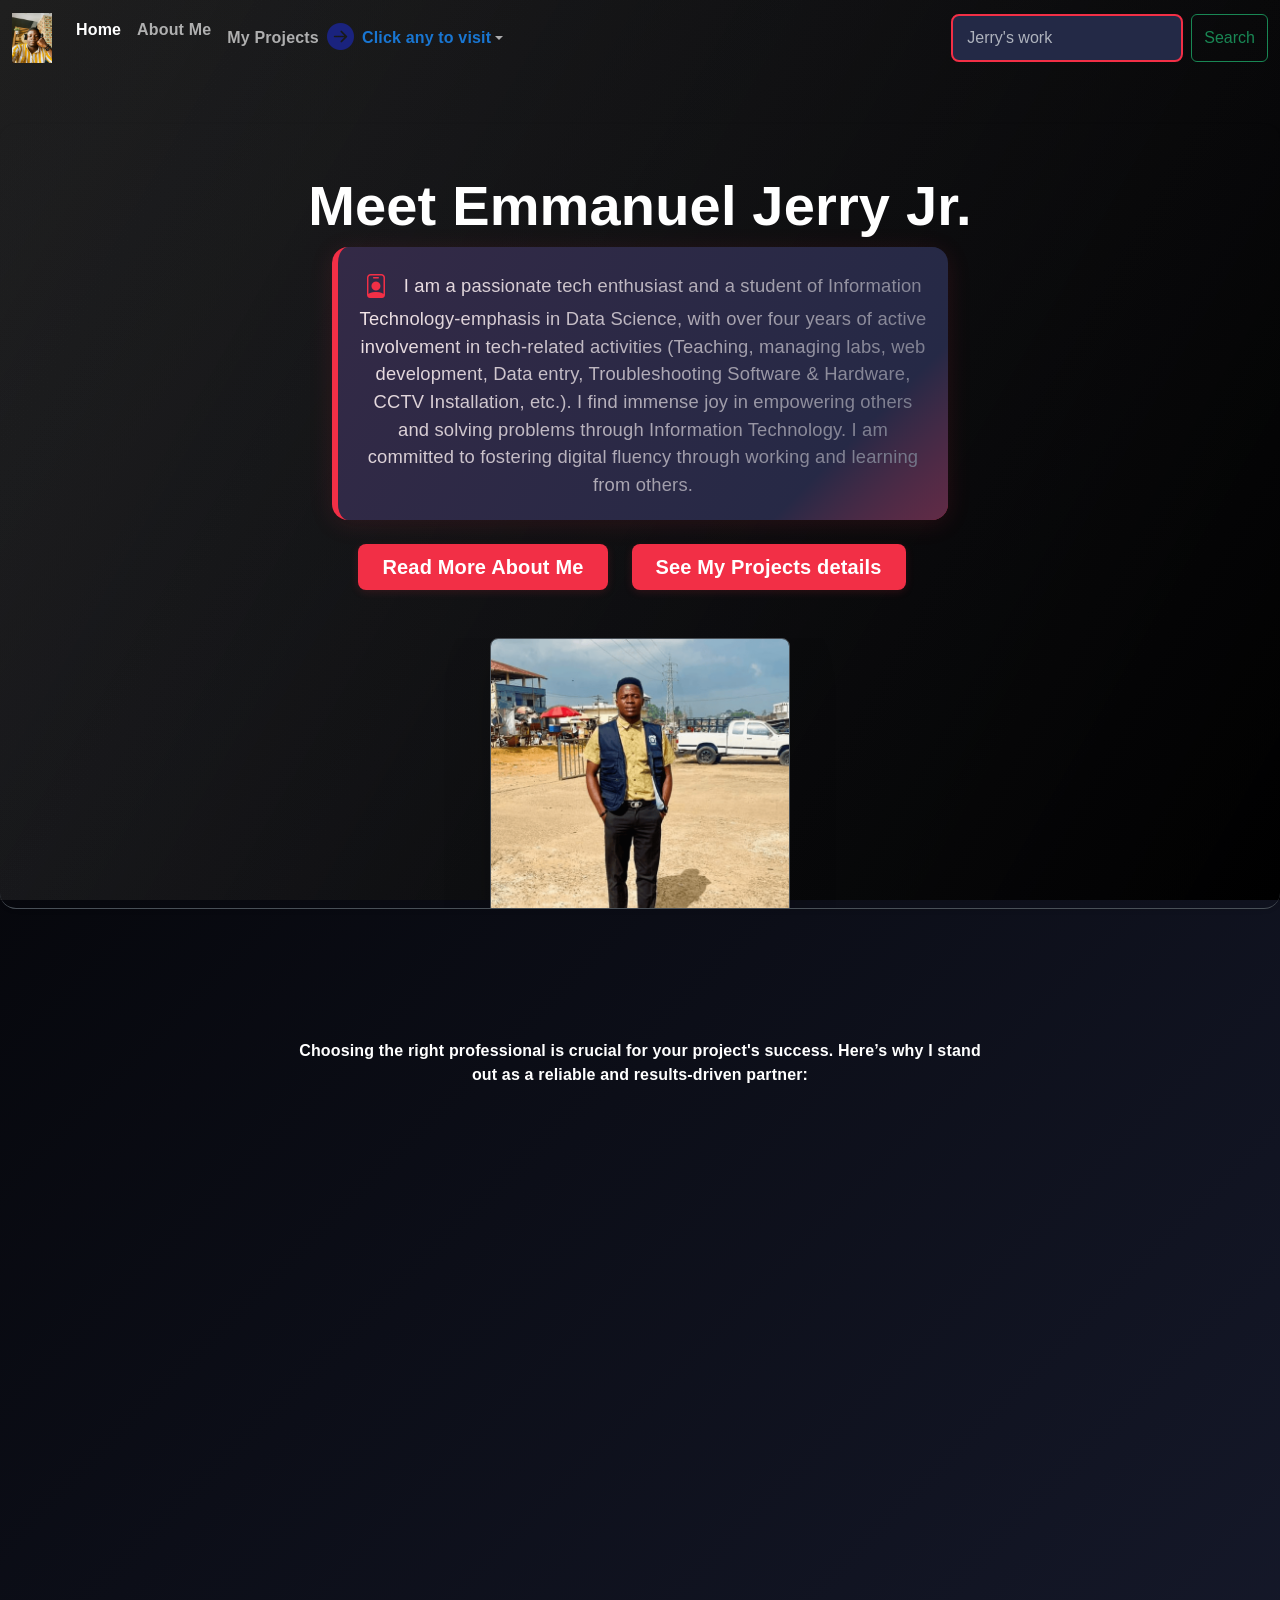
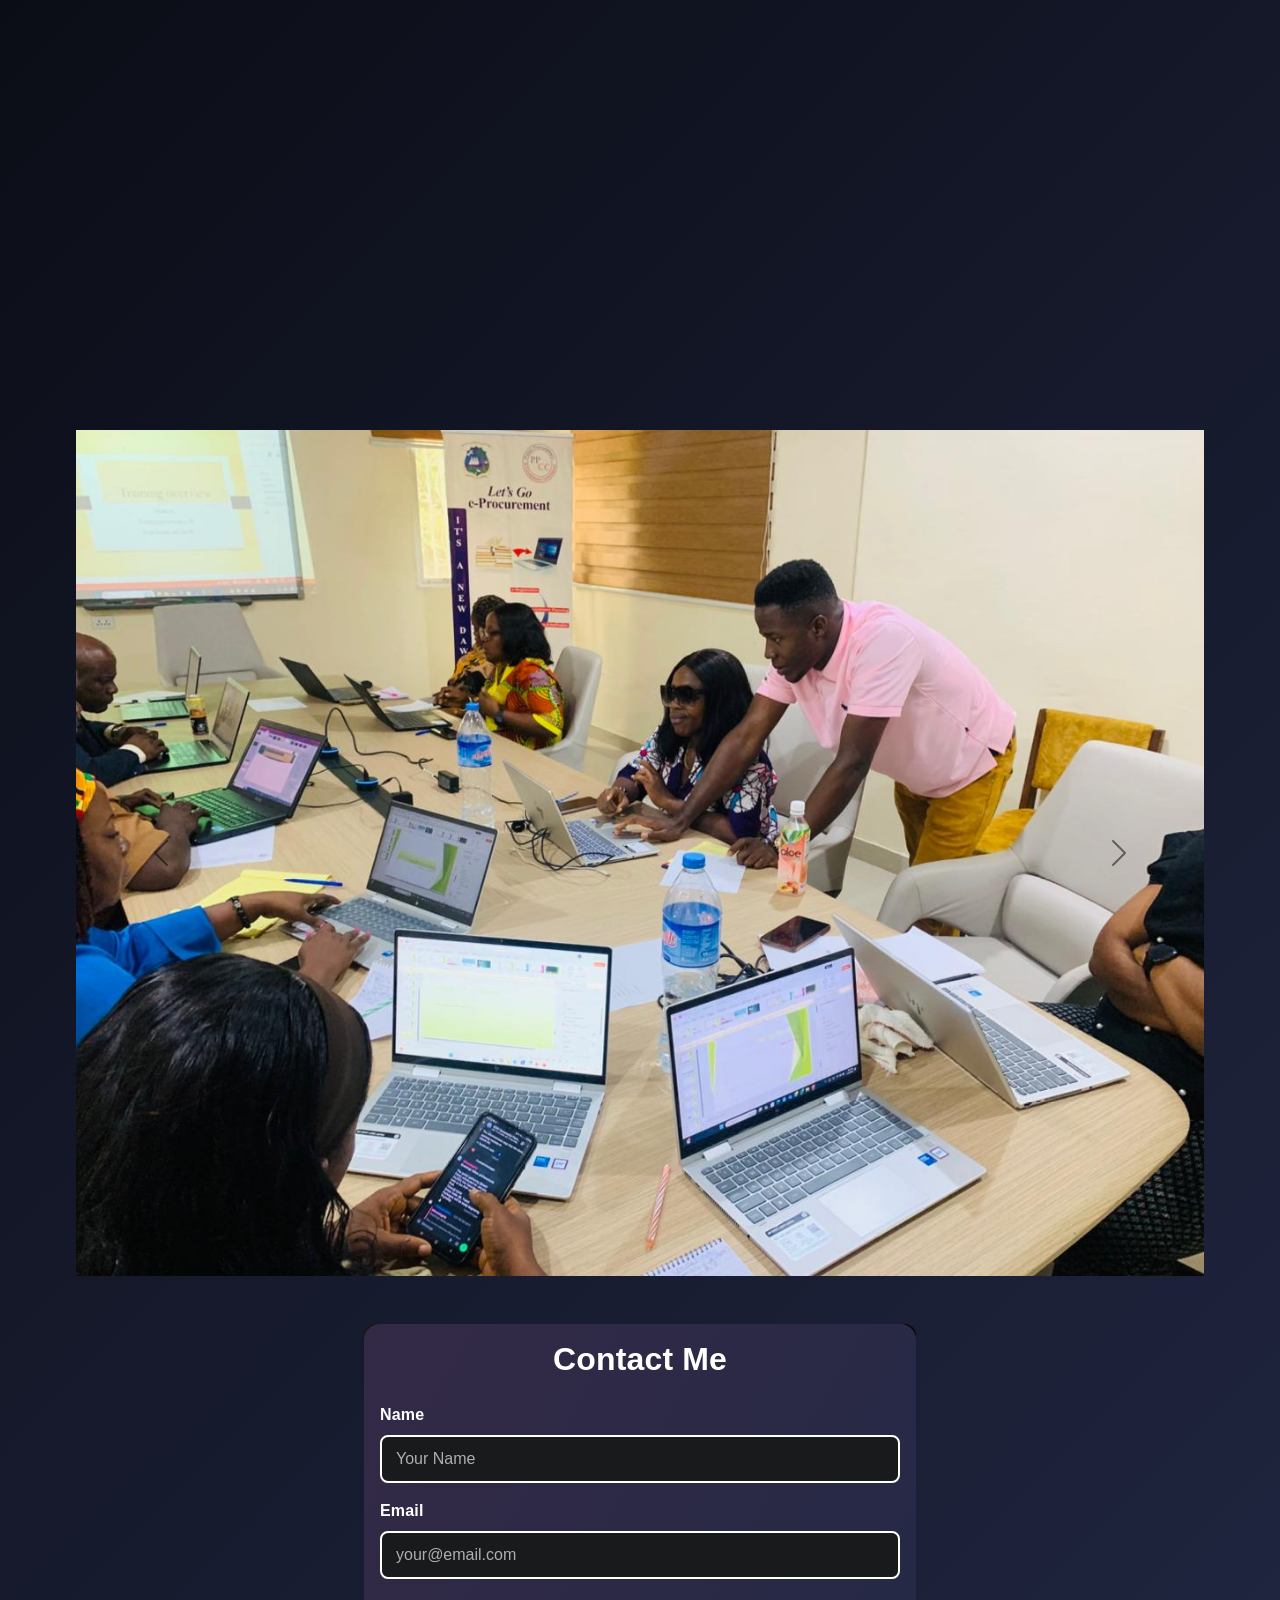
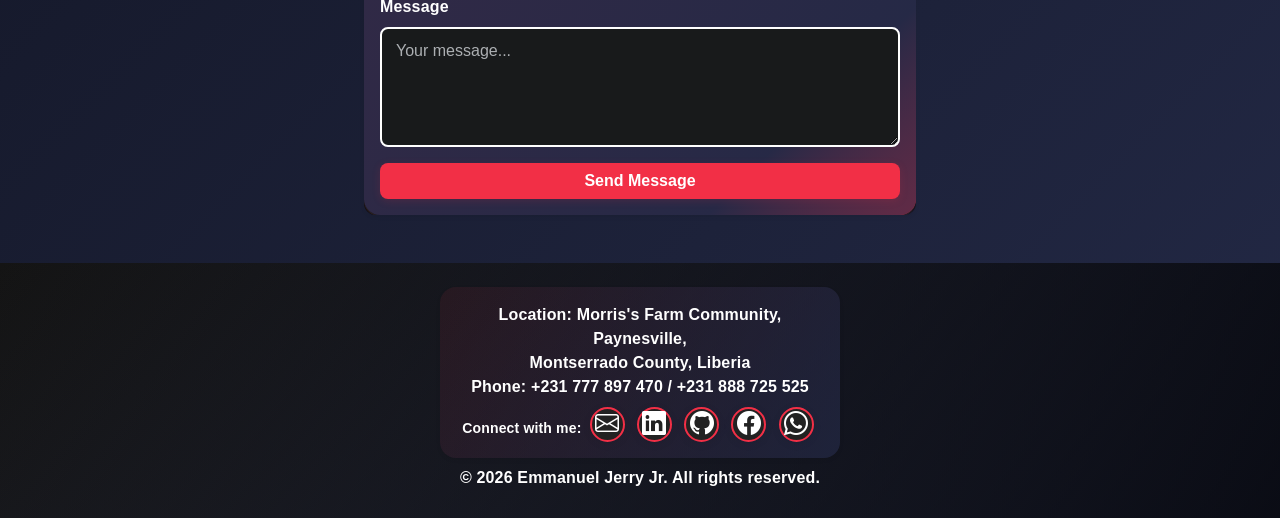
<file: index.html>
<!DOCTYPE html>
<html lang="en" data-bs-theme="dark">

<head>
  <meta charset="UTF-8">
  <meta name="viewport" content="width=device-width, initial-scale=1.0">
  <title>Mr. Jerry Portfolio</title>
  <link href="https://cdn.jsdelivr.net/npm/bootstrap@5.3.0-alpha2/dist/css/bootstrap.min.css" rel="stylesheet"
    integrity="sha384-aFq/bzH65dt+w6FI2ooMVUpc+21e0SRygnTpmBvdBgSdnuTN7QbdgL+OapgHtvPp" crossorigin="anonymous">
  <link rel="stylesheet" href="style.css">
  <link rel="stylesheet" href="twilio.css">
</head>

<body style="background:linear-gradient(135deg,#000 0%,#232946 100%);color:#fff;position:relative;min-height:100vh;">
  <div id="shiny-bg-overlay" style="position:fixed;top:0;left:0;width:100vw;height:100vh;z-index:0;pointer-events:none;background:linear-gradient(120deg,rgba(255,255,255,0.08) 0%,rgba(0,0,0,0.7) 100%);"></div>
  <div style="position:relative;z-index:1;">
  <!-- Navigation Bar -->
  <nav class="navbar navbar-expand-lg bg-body-tertiary">
  <div class="container-fluid">
    <a class="navbar-brand" href="#">
    <img src="Jerry 2.png" height="50" width="40" alt="Jerry Logo"></a>
    <button class="navbar-toggler" type="button" data-bs-toggle="collapse" data-bs-target="#navbarSupportedContent"
     aria-controls="navbarSupportedContent" aria-expanded="false" aria-label="Toggle navigation">
      <span class="navbar-toggler-icon"></span>
    </button>
    <div class="collapse navbar-collapse" id="navbarSupportedContent">
      <ul class="navbar-nav me-auto mb-2 mb-lg-0">
        <li class="nav-item">
          <a class="nav-link active" aria-current="page" href="#">Home</a>
        </li>
        <li class="nav-item">
          <a class="nav-link" href="https://jerry2001397.github.io/Resume/" target="_blank">About Me</a>
        </li>
        <li class="nav-item dropdown">
          <a class="nav-link dropdown-toggle d-flex align-items-center" href="#" role="button" data-bs-toggle="dropdown" aria-expanded="false">
            <span style="font-weight:bold;">My Projects</span>
            <span style="font-size:1.7rem;color:#1a237e;margin-left:0.5rem;font-weight:bold;">
              <i class="bi bi-arrow-right-circle-fill"></i>
            </span>
            <span style="font-size:1rem;color:#1976d2;margin-left:0.5rem;font-weight:bold;">Click any to visit</span>
          </a>
          <ul class="dropdown-menu">
            <li><a class="dropdown-item" href="https://jerry2001397.github.io/Resume/">My resume project</a></li>
            <li><a class="dropdown-item" href="https://tech-bridge-liberia-tbl.vercel.app/" target="_blank">Tech Bridge Liberia-TBL website</a></li>
            <li><a class="dropdown-item" href="https://brighter-day-high-school.onrender.com" target="_blank">Brighter Day High School website</a></li>
            <li><a class="dropdown-item" href="https://drive.google.com/file/d/1hFZzf1_tHDAkOo6rd7UEoLlZqXypKC5j/view?usp=drivesdk" target="_blank">A proposed computer science Curriculum for Junior and Senior High</a></li>
            <li><a class="dropdown-item" href="https://jerry2001397.github.io/Jerry-s-Dice/" target="_blank">Jerry's Dice (webbase dice game)</a></li>
            <li><a class="dropdown-item" href="https://jerry2001397.github.io/Emma-Drum/" target="_blank">Emma's Drum</a></li>
            <li><hr class="dropdown-divider"></li>
            
          </ul>
        </li>
        
      </ul>
      <form class="d-flex" role="search">
        <input class="form-control me-2" type="search" placeholder="Jerry's work" aria-label="Search"/>
        <button class="btn btn-outline-success" type="submit">Search</button>
      </form>
    </div>
  </div>
</nav>

  <main>
    <section class="px-4 pt-5 my-5 text-center border-bottom text-white rounded-4 shadow-sm" style="background:#000;">
      <h1 class="display-4 fw-bold text-body-emphasis">Meet Emmanuel Jerry Jr.</h1>
      <div class="col-lg-6 mx-auto">
        <p class="lead mb-4 card-twilio" style="border-left: 6px solid #F22F46; background: linear-gradient(135deg, #232946 80%, #F22F46 100%); color: #fff; border-radius:16px; padding:22px 20px; box-shadow: 0 4px 24px rgba(242,47,70,0.12); font-size:1.15rem;">
          <span style="font-size:1.5rem;vertical-align:middle;margin-right:10px;color:#F22F46;"><i class="bi bi-person-badge"></i></span>
          I am a passionate tech enthusiast and a student of Information Technology-emphasis in Data Science, with over four years of active involvement in tech-related activities (Teaching, managing labs, web development, Data entry, Troubleshooting Software & Hardware, CCTV Installation, etc.). I find immense joy in empowering others and solving problems through Information Technology. I am committed to fostering digital fluency through working and learning from others.
        </p>
        <div class="d-grid gap-2 d-sm-flex justify-content-sm-center mb-5">
          <a href="https://jerry2001397.github.io/Resume/" class="btn btn-twilio btn-lg px-4 me-sm-3" role="button">Read More About Me</a>
          <a href="See My Projects details.html" class="btn btn-twilio btn-lg px-4 me-sm-3" role="button">See My Projects details</a>
        </div>
      </div>
      <div class="overflow-hidden" style="max-height: 30vh;">
        <div class="container px-5">
          <img src="Jerry one.png" class="img-fluid border rounded-3 shadow-lg mb-4" alt="Jerry Portrait" width="300" height="400" loading="lazy">
        </div>
      </div>
    </section>
    <section class="features py-5" id="features" style="background:#000; color:#fff;">
      <div class="container" style="background:#000; color:#fff; border-radius:18px; padding:32px 18px;">
        
        <p class="text-center mb-5" style="max-width:700px;margin:0 auto;">
          Choosing the right professional is crucial for your project's success. Here’s why I stand out as a reliable and results-driven partner:
        </p>
        <style>
          .twilio-slide-in-right {
            opacity: 0;
            transform: translateX(80px);
            transition: opacity 0.7s cubic-bezier(.4,0,.2,1), transform 0.7s cubic-bezier(.4,0,.2,1);
          }
          .twilio-slide-in-right.twilio-in-view {
            opacity: 1;
            transform: translateX(0);
          }
        </style>
        <div class="d-flex flex-wrap justify-content-center gap-4">
          <div class="feature card-twilio twilio-slide-in-right">
            <div class="feature-icon"><i class="bi bi-cpu"></i></div>
            <h4>Proven Technical Expertise</h4>
            <p>I have a strong foundation in IT, web development, and hands-on experience with a variety of technologies. My technical skills ensure your project is built on solid ground and delivered to modern standards.</p>
          </div>
          <div class="feature card-twilio twilio-slide-in-right">
            <div class="feature-icon"><i class="bi bi-chat-dots"></i></div>
            <h4>Professional Communication</h4>
            <p>I value clear, timely, and transparent communication. You’ll always be informed about progress, challenges, and solutions, making collaboration smooth and stress-free.</p>
          </div>
          <div class="feature card-twilio twilio-slide-in-right">
            <div class="feature-icon"><i class="bi bi-clock-history"></i></div>
            <h4>Timely & Reliable Delivery</h4>
            <p>I am committed to meeting deadlines and delivering quality results. My organizational skills and dedication mean your project will be completed efficiently and on time.</p>
          </div>
          <div class="feature card-twilio twilio-slide-in-right">
            <div class="feature-icon"><i class="bi bi-lightbulb"></i></div>
            <h4>Creative Problem Solving</h4>
            <p>I approach challenges with creativity and persistence, finding effective solutions even in complex situations. Your goals become my mission.</p>
          </div>
          <div class="feature card-twilio twilio-slide-in-right">
            <div class="feature-icon"><i class="bi bi-people"></i></div>
            <h4>Multi-Disciplinary Skills</h4>
            <p>Beyond tech, I bring experience in business, teaching, and teamwork. This broad perspective helps me understand your needs and deliver value beyond code.</p>
          </div>
        </div>
        <script>
          function twilioInView() {
            const cards = document.querySelectorAll('.twilio-slide-in-right');
            const trigger = window.innerHeight * 0.92;
            cards.forEach(card => {
              const rect = card.getBoundingClientRect();
              if (rect.top < trigger) {
                card.classList.add('twilio-in-view');
              } else {
                card.classList.remove('twilio-in-view');
              }
            });
          }
          window.addEventListener('scroll', twilioInView);
          window.addEventListener('resize', twilioInView);
          window.addEventListener('DOMContentLoaded', twilioInView);
        </script>
      </div>
    </section>

    <section class="container my-5">
      <div id="carouselExample" class="carousel slide">
        <div class="carousel-inner">
          <div class="carousel-item active">
            <img src="Jerry 1.png" class="d-block w-100" alt="Jerry 1">
          </div>
          <div class="carousel-item">
            <img src="Jerry 2 (1).png" class="d-block w-100" alt="Jerry 2">
          </div>
          <div class="carousel-item">
            <img src="Jerry 3.png" class="d-block w-100" alt="Jerry 3">
          </div>
        </div>
        <button class="carousel-control-prev" type="button" data-bs-target="#carouselExample" data-bs-slide="prev">
          <span class="carousel-control-prev-icon" aria-hidden="true"></span>
          <span class="visually-hidden">Previous</span>
        </button>
        <button class="carousel-control-next" type="button" data-bs-target="#carouselExample" data-bs-slide="next">
          <span class="carousel-control-next-icon" aria-hidden="true"></span>
          <span class="visually-hidden">Next</span>
        </button>
      </div>
    </section>

    <!-- Contact Section -->
    <section class="container my-5" id="contact">
      <div class="row justify-content-center">
        <div class="col-md-8 col-lg-6">
          <div class="card shadow-sm border-0">
            <div class="card-body card-twilio">
              <h2 class="card-title mb-4 text-center"><strong>Contact Me</strong></h2>
              <form>
                <div class="mb-3">
                  <label for="name" class="form-label">Name</label>
                  <input type="text" class="form-control" id="name" placeholder="Your Name" required>
                </div>
                <div class="mb-3">
                  <label for="email" class="form-label">Email</label>
                  <input type="email" class="form-control" id="email" placeholder="your@email.com" required>
                </div>
                <div class="mb-3">
                  <label for="message" class="form-label">Message</label>
                  <textarea class="form-control" id="message" rows="4" placeholder="Your message..." required></textarea>
                </div>
                <div class="d-grid">
                  <button type="submit" class="btn btn-twilio">Send Message</button>
                </div>
              </form>
            </div>
          </div>
        </div>
      </div>
    </section>

    <!-- Footer -->
    <footer class="bg-dark text-white text-center py-4 mt-5">
      <div class="container">
        <div class="card card-twilio shadow-sm border-0 mx-auto" style="max-width: 400px;">
          <div class="card-body text-center">
            <div class="mb-2" style="font-size:1rem;">
              Location:  Morris's Farm Community, Paynesville,<br>
              Montserrado County, Liberia<br>
              <span style="font-weight:bold;">Phone:</span> +231 777 897 470 / +231 888 725 525
            </div>
            <small><span style="font-weight:bold;">Connect with me:</span>
              <span class="footer-social">
                <a href="mailto:emmanueljerrylove@gmail.com" title="Email"><i class="bi bi-envelope"></i></a>
                <a href="https://www.linkedin.com/in/emmanuel-jerry-jr-2a2502259?utm_source=share&utm_campaign=share_via&utm_content=profile&utm_medium=android_app" target="_blank" title="LinkedIn"><i class="bi bi-linkedin"></i></a>
                <a href="https://github.com/Jerry2001397" target="_blank" title="GitHub"><i class="bi bi-github"></i></a>
                <a href="https://www.facebook.com/share/1HqQ8h2hS4/" target="_blank" title="Facebook"><i class="bi bi-facebook"></i></a>
                <a href="https://wa.me/231777897470" target="_blank" title="WhatsApp"><i class="bi bi-whatsapp"></i></a>
              </span>
            </small>
          </div>
        </div>
        <p class="mb-1 mt-2">&copy; 2026 Emmanuel Jerry Jr. All rights reserved.</p>
      </div>
    </footer>
    <script src="https://cdn.jsdelivr.net/npm/bootstrap@5.3.7/dist/js/bootstrap.bundle.min.js"
      integrity="sha384-ndDqU0Gzau9qJ1lfW4pNLlhNTkCfHzAVBReH9diLvGRem5+R9g2FzA8ZGN954O5Q" crossorigin="anonymous"></script>
    <link rel="stylesheet" href="https://cdn.jsdelivr.net/npm/bootstrap-icons@1.11.1/font/bootstrap-icons.css">
    <style>
      .footer-social a {
        display: inline-flex;
        align-items: center;
        justify-content: center;
        font-size: 1.5rem;
        margin: 0 0.25rem;
        width: 2.2rem;
        height: 2.2rem;
        border-radius: 50%;
        background: #222;
        color: #fff;
        transition: background 0.2s, color 0.2s, box-shadow 0.2s;
        box-shadow: 0 2px 8px rgba(0,0,0,0.08);
        text-decoration: none;
      }
      .footer-social a:hover {
        background: #fff;
        color: #1a237e;
        box-shadow: 0 4px 16px rgba(26,35,126,0.15);
        text-decoration: none;
      }
      .footer-social i {
        vertical-align: middle;
      }
    </style>
</div>
</body>

</html>
</file>
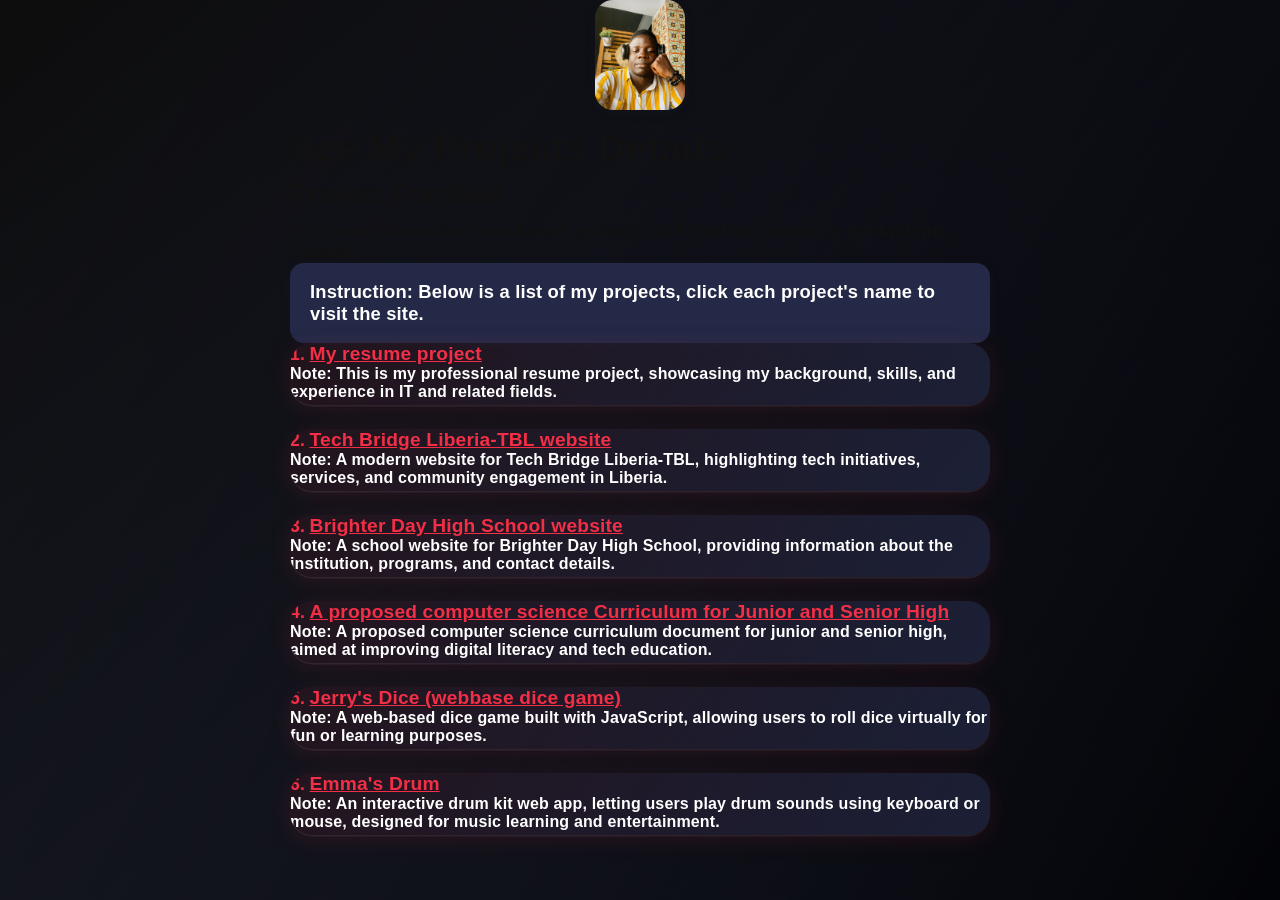
<file: See My Projects details.html>
<!DOCTYPE html>
<html lang="en">
<head>
  <meta charset="UTF-8">
  <meta name="viewport" content="width=device-width, initial-scale=1.0">
  <title>See My Projects Details</title>
  <link rel="stylesheet" href="style.css">
  <link rel="stylesheet" href="twilio.css">
</head>
<body>
  <nav class="navbar navbar-expand-lg bg-body-tertiary">
    <div class="container-fluid">
    
    </div>
  </nav>
  <main class="container my-5" style="max-width: 700px;">
    <div class="d-flex flex-column align-items-center justify-content-center mb-4" style="min-height: 180px;">
      <img src="Jerry 2.png" alt="Jerry Logo" style="display:block; margin:0 auto 18px auto; width:90px; height:110px; object-fit:cover; border-radius:18px; box-shadow:0 2px 12px rgba(35,41,70,0.10);">
      <h1 style="font-size:2.3rem; font-weight:bold; color:#111; letter-spacing:1px; margin-bottom:0.5rem;">See My Projects Details</h1>
      <h2 style="font-size:1.7rem; font-weight:600; color:#111; margin-bottom:0.7rem;">Project Portfolio</h2>
      <p style="font-size:1.1rem; color:#111; font-weight:bold; margin-bottom:0;">For more information about each project, click the links below or contact me directly.</p>
      <div class="mt-3 w-100" style="padding:18px 20px;background:#232946;color:#fff;border-radius:14px;box-shadow:0 2px 12px rgba(35,41,70,0.10);font-size:1.15rem;">
        <strong>Instruction:</strong> Below is a list of my projects, click each project's name to visit the site.
      </div>
    </div>
    <div class="row row-cols-1 row-cols-md-2 g-5 mt-4">
      <div class="col d-flex">
        <div class="card card-twilio h-100 shadow-lg w-100 p-2" style="border-radius: 22px; margin-bottom: 24px; min-width:320px; max-width:100%;">
          <div class="card-body d-flex flex-column justify-content-between">
            <div>
              <span style="font-size:1.1rem; font-weight:bold; color:#F22F46;">1.</span> <a href="https://jerry2001397.github.io/Resume/" target="_blank" class="card-link" style="color:#F22F46; font-size:1.2rem; font-weight:600;">My resume project</a>
              <div class="mt-3 text-muted" style="min-height:2.5em;white-space:normal;"><strong>Note:</strong> This is my professional resume project, showcasing my background, skills, and experience in IT and related fields.</div>
            </div>
          </div>
        </div>
      </div>
      <div class="col d-flex">
        <div class="card card-twilio h-100 shadow-lg w-100 p-2" style="border-radius: 22px; margin-bottom: 24px; min-width:320px; max-width:100%;">
          <div class="card-body d-flex flex-column justify-content-between">
            <div>
              <span style="font-size:1.1rem; font-weight:bold; color:#F22F46;">2.</span> <a href="https://tech-bridge-liberia-tbl.vercel.app/" target="_blank" class="card-link" style="color:#F22F46; font-size:1.2rem; font-weight:600;">Tech Bridge Liberia-TBL website</a>
              <div class="mt-3 text-muted" style="min-height:2.5em;white-space:normal;"><strong>Note:</strong> A modern website for Tech Bridge Liberia-TBL, highlighting tech initiatives, services, and community engagement in Liberia.</div>
            </div>
          </div>
        </div>
      </div>
      <div class="col d-flex">
        <div class="card card-twilio h-100 shadow-lg w-100 p-2" style="border-radius: 22px; margin-bottom: 24px; min-width:320px; max-width:100%;">
          <div class="card-body d-flex flex-column justify-content-between">
            <div>
              <span style="font-size:1.1rem; font-weight:bold; color:#F22F46;">3.</span> <a href="https://brighter-day-high-school.onrender.com" target="_blank" class="card-link" style="color:#F22F46; font-size:1.2rem; font-weight:600;">Brighter Day High School website</a>
              <div class="mt-3 text-muted" style="min-height:2.5em;white-space:normal;"><strong>Note:</strong> A school website for Brighter Day High School, providing information about the institution, programs, and contact details.</div>
            </div>
          </div>
        </div>
      </div>
      <div class="col d-flex">
        <div class="card card-twilio h-100 shadow-lg w-100 p-2" style="border-radius: 22px; margin-bottom: 24px; min-width:320px; max-width:100%;">
          <div class="card-body d-flex flex-column justify-content-between">
            <div>
              <span style="font-size:1.1rem; font-weight:bold; color:#F22F46;">4.</span> <a href="https://drive.google.com/file/d/1hFZzf1_tHDAkOo6rd7UEoLlZqXypKC5j/view?usp=drivesdk" target="_blank" class="card-link" style="color:#F22F46; font-size:1.2rem; font-weight:600;">A proposed computer science Curriculum for Junior and Senior High</a>
              <div class="mt-3 text-muted" style="min-height:2.5em;white-space:normal;"><strong>Note:</strong> A proposed computer science curriculum document for junior and senior high, aimed at improving digital literacy and tech education.</div>
            </div>
          </div>
        </div>
      </div>
      <div class="col d-flex">
        <div class="card card-twilio h-100 shadow-lg w-100 p-2" style="border-radius: 22px; margin-bottom: 24px; min-width:320px; max-width:100%;">
          <div class="card-body d-flex flex-column justify-content-between">
            <div>
              <span style="font-size:1.1rem; font-weight:bold; color:#F22F46;">5.</span> <a href="https://jerry2001397.github.io/Jerry-s-Dice/" target="_blank" class="card-link" style="color:#F22F46; font-size:1.2rem; font-weight:600;">Jerry's Dice (webbase dice game)</a>
              <div class="mt-3 text-muted" style="min-height:2.5em;white-space:normal;"><strong>Note:</strong> A web-based dice game built with JavaScript, allowing users to roll dice virtually for fun or learning purposes.</div>
            </div>
          </div>
        </div>
      </div>
      <div class="col d-flex">
        <div class="card card-twilio h-100 shadow-lg w-100 p-2" style="border-radius: 22px; margin-bottom: 24px; min-width:320px; max-width:100%;">
          <div class="card-body d-flex flex-column justify-content-between">
            <div>
              <span style="font-size:1.1rem; font-weight:bold; color:#F22F46;">6.</span> <a href="https://jerry2001397.github.io/Emma-Drum/" target="_blank" class="card-link" style="color:#F22F46; font-size:1.2rem; font-weight:600;">Emma's Drum</a>
              <div class="mt-3 text-muted" style="min-height:2.5em;white-space:normal;"><strong>Note:</strong> An interactive drum kit web app, letting users play drum sounds using keyboard or mouse, designed for music learning and entertainment.</div>
            </div>
          </div>
        </div>
      </div>
    </div>
  </main>
</body>
</html>
</file>
<file: style.css>
body {
	background: linear-gradient(135deg, #000 0%, #232946 100%) !important;
	color: #fff !important;
	font-weight: bold !important;
	min-height: 100vh;
}

main, .container, section, .card, .navbar, footer {
	background: transparent !important;
}

body::before {
	content: "";
	position: fixed;
	top: 0; left: 0; right: 0; bottom: 0;
	pointer-events: none;
	background: linear-gradient(120deg, rgba(255,255,255,0.05) 0%, rgba(0,0,0,0.9) 100%);
	z-index: 0;
}

body > * {
	position: relative;
	z-index: 1;
}
/* Light blue background for hero section */
.bg-primary.bg-gradient {
	background: linear-gradient(135deg, #000 0%, #232946 100%) !important;
	color: #fff !important;
}
/* Hero section buttons (blue background) */
.hero-btn-black {
	background: #181a1b !important;
	color: #fff !important;
	border: none !important;
	font-weight: bold;
	box-shadow: 0 2px 8px rgba(0,0,0,0.18);
	transition: background 0.2s, color 0.2s;
}
.hero-btn-black:hover {
	background: #232946 !important;
	color: #fff !important;
}
body {
	background: linear-gradient(135deg, #000 0%, #232946 100%) !important;
	color: #fff !important;
	font-weight: bold !important;
	min-height: 100vh;
}

main, .container, section, .card, .navbar, footer {
	background: transparent !important;
}

/* Shiny black effect overlay */
body::before {
	content: "";
	position: fixed;
	top: 0; left: 0; right: 0; bottom: 0;
	pointer-events: none;
	background: linear-gradient(120deg, rgba(255,255,255,0.05) 0%, rgba(0,0,0,0.9) 100%);
	z-index: 0;
}

body > * {
	position: relative;
	z-index: 1;
}
/* Contact Section */
#contact .card {
	border-radius: 12px;
	border: 2px solid #fff;
	background: linear-gradient(135deg, #000 60%, #232946 100%) !important;
	color: #fff !important;
	box-shadow: 0 2px 12px rgba(26, 35, 126, 0.18);
	position: relative;
	overflow: hidden;
	}
	#contact .card::before {
		content: "";
		position: absolute;
		top: 0; left: 0; right: 0; bottom: 0;
		background: linear-gradient(120deg, rgba(255,255,255,0.08) 0%, rgba(0,0,0,0.7) 100%);
		pointer-events: none;
		z-index: 0;
	}
	#contact .card > * {
		position: relative;
		z-index: 1;
}
#contact .form-control {
	border: 2px solid #fff !important;
	background: #181a1b !important;
	color: #fff !important;
}
#contact .form-control:focus {
	border-color: #90caf9 !important;
	box-shadow: 0 0 0 2px #90caf9;
	background: #181a1b !important;
	color: #fff !important;
}
#contact .btn-primary {
	background: #232946 !important;
	border: none;
	color: #fff !important;
}
#contact .btn-primary:hover {
	background: #181a1b !important;
	color: #fff !important;
}

footer {
	background: linear-gradient(135deg, #000 0%, #232946 100%) !important;
	color: #fff !important;
	font-size: 1rem;
	position: relative;
	overflow: hidden;
	}
	footer::before {
		content: "";
		position: absolute;
		top: 0; left: 0; right: 0; bottom: 0;
		background: linear-gradient(120deg, rgba(255,255,255,0.08) 0%, rgba(0,0,0,0.7) 100%);
		pointer-events: none;
		z-index: 0;
	}
	footer > * {
		position: relative;
		z-index: 1;
}
footer a {
	color: #fff;
	text-decoration: underline;
}
footer a:hover {
	color: #90caf9;
}
/* Reset some default styles */
* {
	margin: 0;
	padding: 0;
	box-sizing: border-box;
}

.container {
	width: 90%;
	max-width: 1200px;
	margin: 0 auto;
}

header {
	background: linear-gradient(135deg, #000 0%, #232946 100%) !important;
	color: #fff !important;
	padding: 20px 0;
}

/* Features Section */
.features {
	margin: 50px 0;
	display: flex;
	justify-content: center;
#footer .contact-card, .contact-card {
	max-width: 350px;
	margin: 24px auto 0 auto;
	padding: 20px 24px;
	background: linear-gradient(135deg, #000 60%, #232946 100%);
	color: #fff;
	border-radius: 12px;
	box-shadow: 0 2px 12px rgba(26, 35, 126, 0.18);
	text-align: left;
	font-weight: normal;
	border: 1.5px solid rgba(255,255,255,0.08);
	position: relative;
	overflow: hidden;
	}
	.contact-card::before {
		content: "";
		position: absolute;
		top: 0; left: 0; right: 0; bottom: 0;
		background: linear-gradient(120deg, rgba(255,255,255,0.08) 0%, rgba(0,0,0,0.7) 100%);
		pointer-events: none;
		z-index: 0;
	}
	.contact-card > * {
		position: relative;
		z-index: 1;
}
.contact-card h5 {
	margin-bottom: 12px;
	font-weight: bold;
	color: #1a237e;
}
.contact-card ul {
	list-style: none;
	padding: 0;
	margin: 0;
}
.contact-card li {
	margin-bottom: 8px;
	font-weight: normal;
}
.contact-card a {
	color: #1a237e;
	text-decoration: underline;
}
.contact-card a:hover {
	color: #3949ab;
}
	align-items: flex-start;
}

.features .container {
	display: flex;
	gap: 40px;
	.contact-card {
		width: 95%;
		padding: 16px 8px;
	}
	justify-content: center;
	flex-wrap: wrap;
}

.feature {
	background: linear-gradient(135deg, #000 60%, #232946 100%);
	color: #fff;
	padding: 30px 25px;
	border-radius: 10px;
	box-shadow: 0 2px 12px rgba(26, 35, 126, 0.18);
	width: 300px;
	text-align: center;
	border: 1.5px solid rgba(255,255,255,0.08);
	position: relative;
	overflow: hidden;
	}
	.feature::before {
		content: "";
		position: absolute;
		top: 0; left: 0; right: 0; bottom: 0;
		background: linear-gradient(120deg, rgba(255,255,255,0.08) 0%, rgba(0,0,0,0.7) 100%);
		pointer-events: none;
		z-index: 0;
	}
	.feature > * {
		position: relative;
		z-index: 1;
}

.feature h3 {
	color: #1a237e;
	margin-bottom: 15px;
}

/* Responsive Design */
@media (max-width: 900px) {
	.features .container {
		flex-direction: column;
		align-items: center;
	}
}

@media (max-width: 600px) {
	.logo, nav {
		float: none;
		text-align: center;
		display: block;
	}
	.nav-links {
		flex-direction: column;
		gap: 15px;
		margin-top: 15px;
	}
	.hero h2 {
		font-size: 1.5rem;
	}
	.feature {
		width: 90%;
	}
}
</file>
<file: twilio.css>
/* Twilio-inspired modern enhancements for portfolio site */

/* Typography */
body, .feature, .contact-card, .card, .footer-social a {
    font-family: 'Inter', 'Segoe UI', 'Arial', sans-serif;
    letter-spacing: 0.01em;
}

/* Twilio Red Accent */
:root {
    --twilio-red: #F22F46;
    --twilio-dark: #232946;
    --twilio-light: #fff;
}

/* Accent Buttons */
.btn-twilio {
    background: var(--twilio-red);
    color: var(--twilio-light);
    border: none;
    font-weight: 600;
    border-radius: 8px;
    box-shadow: 0 2px 8px rgba(242,47,70,0.15);
    transition: background 0.2s, color 0.2s, box-shadow 0.2s;
}
.btn-twilio:hover {
    background: #d21c3c;
    color: var(--twilio-light);
    box-shadow: 0 4px 16px rgba(242,47,70,0.25);
}

/* Card Glow */
.card-twilio {
    background: linear-gradient(135deg, #232946 80%, #F22F46 100%);
    color: #fff;
    border-radius: 16px;
    box-shadow: 0 4px 24px rgba(242,47,70,0.12), 0 1.5px 0 rgba(255,255,255,0.08);
    border: none;
    position: relative;
    overflow: hidden;
}
.card-twilio::before {
    content: "";
    position: absolute;
    top: 0; left: 0; right: 0; bottom: 0;
    background: linear-gradient(120deg, rgba(242,47,70,0.08) 0%, rgba(35,41,70,0.7) 100%);
    pointer-events: none;
    z-index: 0;
}
.card-twilio > * {
    position: relative;
    z-index: 1;
}

/* Feature Icons */
.feature-icon {
    font-size: 2.2rem;
    color: var(--twilio-red);
    margin-bottom: 12px;
}

/* Footer Social Twilio Style */
.footer-social a {
    background: var(--twilio-dark);
    color: var(--twilio-red);
    border: 2px solid var(--twilio-red);
    box-shadow: 0 2px 8px rgba(242,47,70,0.08);
}
.footer-social a:hover {
    background: var(--twilio-red);
    color: #fff;
    box-shadow: 0 4px 16px rgba(242,47,70,0.15);
}

/* Responsive Tweaks */
@media (max-width: 600px) {
    .card-twilio, .feature {
        border-radius: 10px;
        padding: 12px 8px;
    }
    .feature-icon {
        font-size: 1.5rem;
    }
}

/* Twilio Input Fields */
input, textarea, .form-control {
    border: 2px solid var(--twilio-red);
    border-radius: 8px;
    background: #232946;
    color: #fff;
    font-size: 1rem;
    padding: 10px 14px;
    transition: border-color 0.2s, box-shadow 0.2s;
}
input:focus, textarea:focus, .form-control:focus {
    border-color: #d21c3c;
    box-shadow: 0 0 0 2px #F22F46;
    outline: none;
}
</file>
